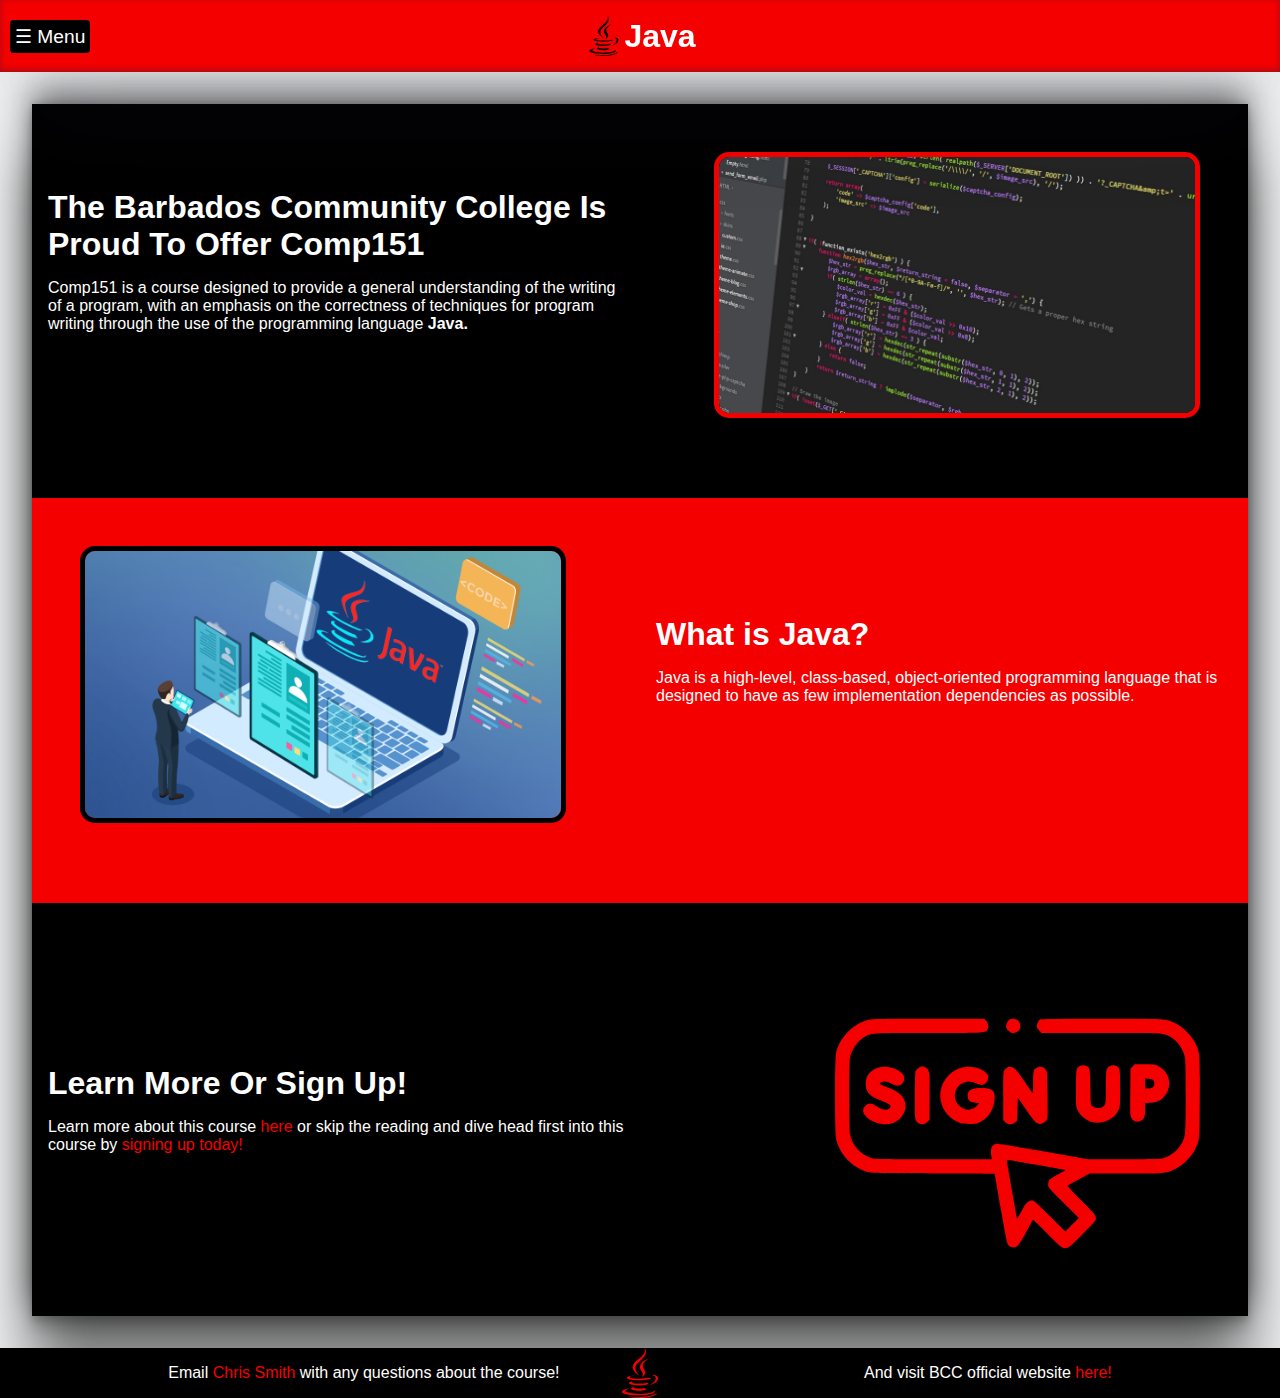
<file: index.html>
<!DOCTYPE html>
<html lang="en">

<head>
    <meta charset="UTF-8">
    <meta http-equiv="X-UA-Compatible" content="IE=edge">
    <meta name="viewport" content="width=device-width, initial-scale=1.0">
    <link rel="stylesheet" href="styles.css">
    <link rel="icon" type="image/x-icon" href="Images/javaOriginal.svg">
    <title>Home</title>
    <style>
        #sectionOne {
            width: 100%;
            display: flex;
            flex-direction: row;
            justify-content: space-between;
            align-items: center;
            padding-bottom: 5em;
            background-color: black;
            color: white;

        }

        #sectionTwo {
            width: 100%;
            display: flex;
            flex-direction: row-reverse;
            justify-content: space-between;
            align-items: center;
            padding-bottom: 5em;
            background-color: #f40000;
            color: white;
        }

        #sectionThree {
            width: 100%;
            display: flex;
            flex-direction: row;
            justify-content: space-between;
            align-items: center;
            background-color: black;
            color: white;
        }

        .titleAndText {
            display: flex;
            flex-direction: column;
            width: 50%;
            padding: 1em;
            gap: 1em;
        }

        .titleAndText a,
        .titleAndText a:visited {
            text-decoration: none;
            color: #f40000;
        }

        .titleAndText a:hover {
            color: white;
        }

        .titleAndText a:active {
            color: #f40000
        }
    </style>
</head>

<body>
    <div id="Crt">
        <!--MENU & HEADER-->
        <div id="header">
            <button id="menu-toggle">☰ Menu</button>
            <div id="menu">
                <button id="menu-close">✕</button>
                <div id="menuLinks">
                    <a class="menuLink" href="index.html">Home</a>
                    <a class="menuLink" href="pages/syllabus.html">Syllabus</a>
                    <a class="menuLink" href="pages/form.html">Registration Form</a>
                    <a class="menuLink" href="pages/class.html">Class Materials & Quizzes</a>
                    <a class="menuLink" href="pages/about.html">About Us</a>
                    <a class="menuLink" href="pages/faq.html">FAQs</a>
                </div>

            </div>

            <a href="index.html" id="headerLink"><img src="Images/javaIcon.svg" alt="Java Icon" style="width: 2.5em;">
                <h1>Java</h1>
            </a>
        </div>

        <!--CONTENT-->

        <div id="content">
            <div id="sectionOne">
                <div class="titleAndText">
                    <h1>The Barbados Community College Is Proud To Offer Comp151</h1>
                    <p>Comp151 is a course designed to provide a general understanding of the writing of a program, with
                        an
                        emphasis on the correctness of techniques for program writing through the use of the programming
                        language <span style="font-weight: bolder;">Java.</span></p>
                </div>
                <img src="Images/stockJavaImg.jpg" alt="Java Stock Photo" width="40%" style="margin: 3em 3em 0 0; border: 5px solid #f40000; border-radius: 15px;">
            </div>

            <div id="sectionTwo">
                <div class="titleAndText">
                    <h1>What is Java?</h1>
                    <p>Java is a high-level, class-based, object-oriented programming language that is designed to have
                        as
                        few implementation dependencies as possible.</p>
                </div>
                <img src="Images/blogheaderjava.png" alt="Java graphic" width="40%" style="margin: 3em 0 0 3em; border: 5px solid black; border-radius: 15px;">
            </div>

            <div id="sectionThree">
                <div class="titleAndText">
                    <h1>Learn More Or Sign Up!</h1>
                    <p>Learn more about this course <a href="syllabus.html">here</a> or skip the reading and dive head
                        first
                        into this course by <a href="form.html">signing up today!</a></p>
                </div>
                <a href="pages/form.html" style="display: contents;"><img src="Images/signup.svg" alt="Java graphic" width="30%" style="margin: 3em 3em 0 0;"></a>
            </div>
        </div>

        <!--FOOTER-->

        <div id="footer">
            <p>Email <a href="mailto:chris.smith@bcc.edu.bb">Chris Smith</a> with any questions about the course!</p>
            <p>And visit BCC official website <a href="https://bcc.edu.bb/" target="_blank">here!</a></p>
        </div>
    </div>
    <script src="script.js"></script>
</body>

</html>
</file>
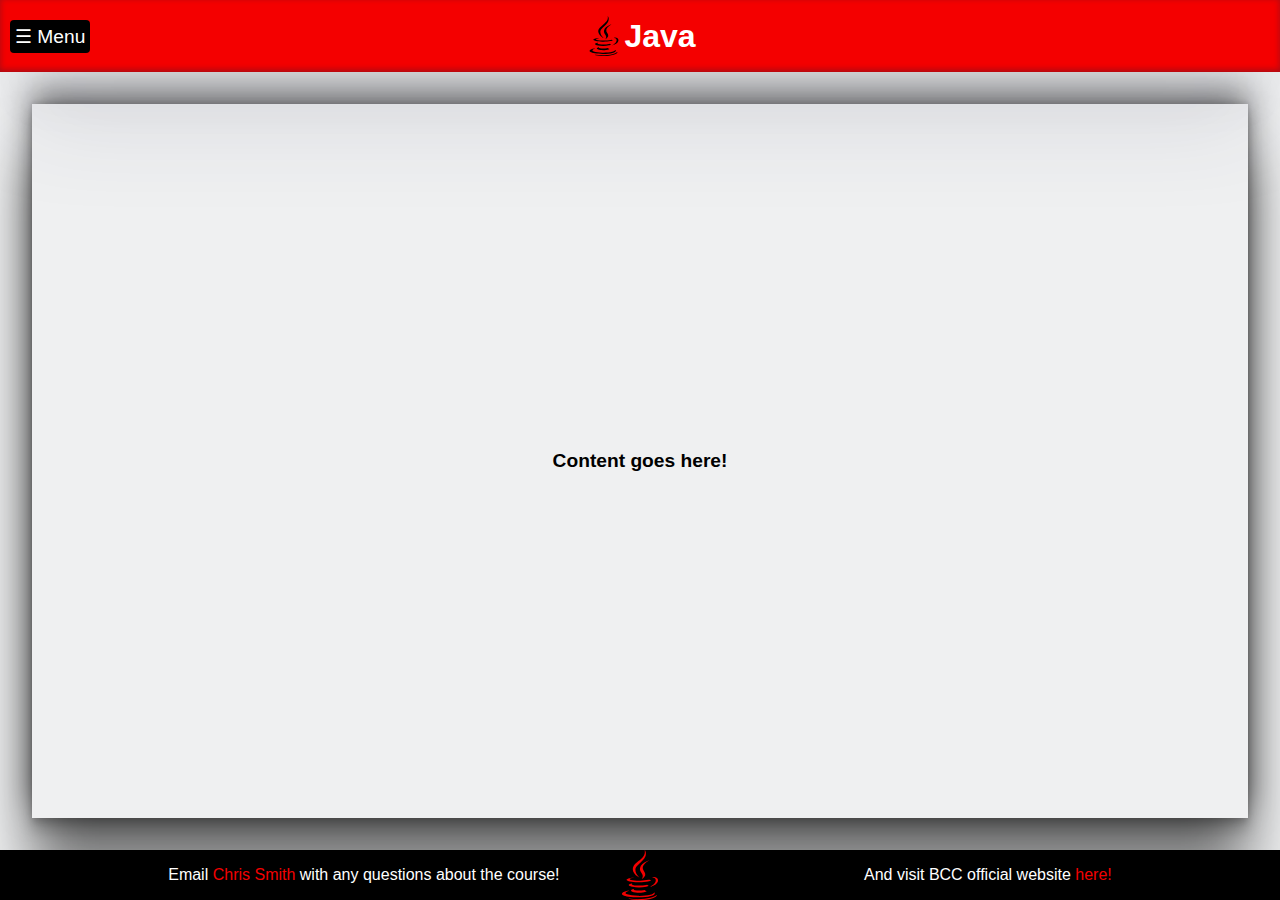
<file: template.html>
<!DOCTYPE html>
<html lang="en">

<head>
    <meta charset="UTF-8">
    <meta http-equiv="X-UA-Compatible" content="IE=edge">
    <meta name="viewport" content="width=device-width, initial-scale=1.0">
    <link rel="stylesheet" href="styles.css">
    <link rel="icon" type="image/x-icon" href="Images/javaOriginal.svg">
    <title>Template</title>
</head>

<body>
    <div id="Crt">
        <!--MENU & HEADER-->
        <div id="header">
            <button id="menu-toggle">☰ Menu</button>
            <div id="menu">
                <button id="menu-close">✕</button>
                <div id="menuLinks">
                    <a class="menuLink" href="#">Home</a>
                    <a class="menuLink" href="#">Syllabus</a>
                    <a class="menuLink" href="#">Registration Form</a>
                    <a class="menuLink" href="#">Class Materials & Quizzes</a>
                    <a class="menuLink" href="#">About Us</a>
                    <a class="menuLink" href="#">About Java</a>
                    <a class="menuLink" href="#">FAQs</a>
                </div>

            </div>

            <a href="index.html" id="headerLink"><img src="Images/javaIcon.svg" alt="Java Icon" style="width: 2.5em;"/>
                <h1>Java</h1>
            </a>
        </div>

        <!--CONTENT-->

        <div id="content">
            <h1 style="font-size: larger;">Content goes here!</h1>
        </div>

        <!--FOOTER-->

        <div id="footer">
            <p>Email <a href="mailto:chris.smith@bcc.edu.bb">Chris Smith</a> with any questions about the course!</p>
            <p>And visit BCC official website <a href="https://bcc.edu.bb/" target="_blank">here!</a></p>
        </div>
    </div>
    <script src="script.js"></script>
</body>

</html>
</file>
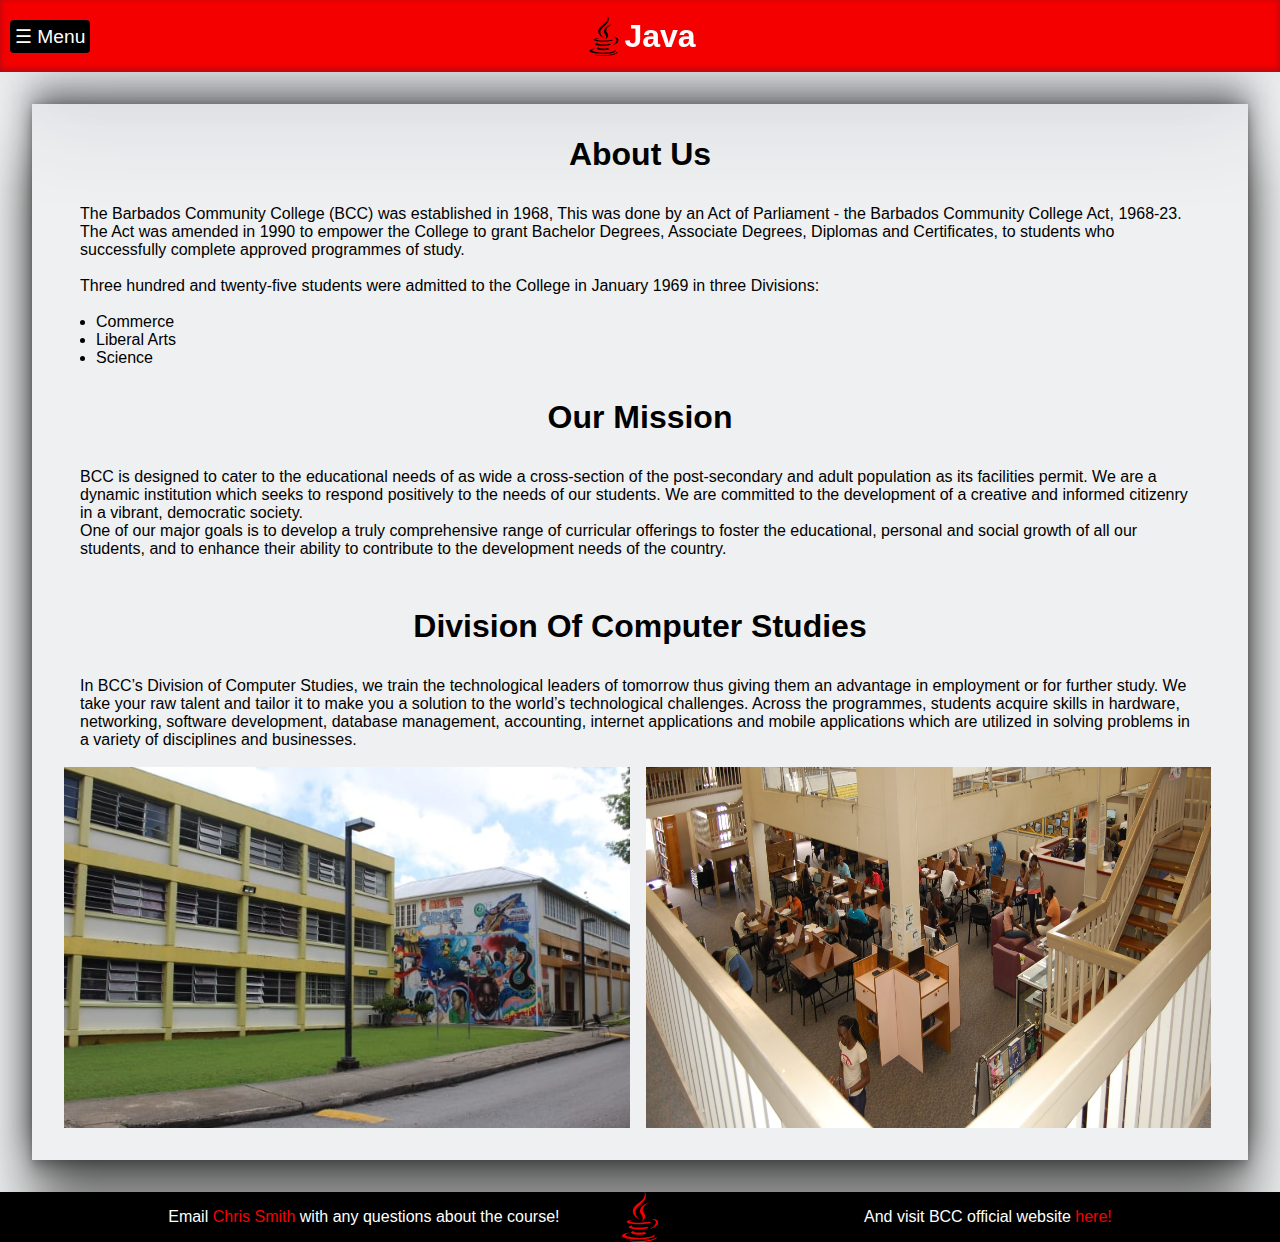
<file: pages/about.html>
<!DOCTYPE html>
<html lang="en">

<head>
    <meta charset="UTF-8">
    <meta http-equiv="X-UA-Compatible" content="IE=edge">
    <meta name="viewport" content="width=device-width, initial-scale=1.0">
    <link rel="stylesheet" href="../styles.css">
    <link rel="icon" type="image/x-icon" href="../Images/javaOriginal.svg">
    <title>About Us</title>
    <style>
        #about {
            width: 100%;
            padding: 0 2em 2em 2em;
        }

        #textbox {
            margin: auto;
        }

        .headers {
            padding: 1em 0 1em 0;
            text-align: center;
        }

        p {
            padding: 0 1em 0 1em;
        }

        ul {
            padding: 0 0 0 2em;
        }


        #images {
            width: 100%;
            display: flex;
            flex-direction: row;
            gap: 1em;
        }

        /* To give a slightly cleaner look on devices with screen width of less than 990px */

        @media screen and (max-width:990px) {
            #images {
                flex-wrap: wrap;
            }

            #images img {
                width: 100%;
            }
        }
    </style>
</head>

<body>
    <div id="Crt">
        <!--MENU & HEADER-->
        <div id="header">
            <button id="menu-toggle">☰ Menu</button>
            <div id="menu">
                <button id="menu-close">✕</button>
                <div id="menuLinks">
                    <a class="menuLink" href="../index.html">Home</a>
                    <a class="menuLink" href="syllabus.html">Syllabus</a>
                    <a class="menuLink" href="form.html">Registration Form</a>
                    <a class="menuLink" href="class.html">Class Materials & Quizzes</a>
                    <a class="menuLink" href="about.html">About Us</a>
                    <a class="menuLink" href="aboutJava.html">About Java</a>
                    <a class="menuLink" href="faq.html">FAQs</a>
                </div>

            </div>

            <a href="../index.html" id="headerLink"><img src="../Images/javaIcon.svg" alt="Java Icon"
                    style="width: 2.5em;">
                <h1>Java</h1>
            </a>
        </div>

        <!--CONTENT-->

        <div id="content">
            <div id="about">
                <div id="textbox">

                    <h1 class="headers">
                        About Us
                    </h1>
                    <p>
                        The Barbados Community College (BCC) was established in 1968, This was done by an Act of
                        Parliament - the Barbados Community College Act, 1968-23. The Act was amended in 1990 to empower
                        the College to grant Bachelor Degrees, Associate Degrees, Diplomas and Certificates, to students
                        who successfully complete approved programmes of study.
                        <br>
                        <br>
                        Three hundred and twenty-five students were admitted to the College in January 1969 in three
                        Divisions:
                    </p>

                    <br />

                    <ul>
                        <li>Commerce</li>
                        <li>Liberal Arts</li>
                        <li>Science</li>
                    </ul>

                    <h1 class="headers">
                        Our Mission
                    </h1>

                    <p>
                        BCC is designed to cater to the educational needs of as wide a cross-section of the
                        post-secondary and adult population as its facilities permit. We are a dynamic institution which
                        seeks to respond positively to the needs of our students. We are committed to the development of
                        a creative and informed citizenry in a vibrant, democratic society.
                    </p>

                    <p>
                        One of our major goals is to develop a truly comprehensive range of curricular offerings to
                        foster the educational, personal and social growth of all our students, and to enhance their
                        ability to contribute to the development needs of the country.
                    </p>

                    <br>

                    <h1 class="headers">Division Of Computer Studies</h1>
                    <p>
                        In BCC’s Division of Computer Studies, we train the technological leaders of tomorrow thus
                        giving them an advantage in employment or for further study. We take your raw talent and tailor
                        it to make you a solution to the world’s technological challenges. Across the programmes,
                        students acquire skills in hardware, networking, software development, database management,
                        accounting, internet applications and mobile applications which are utilized in solving problems
                        in a variety of disciplines and businesses.
                    </p>


                </div>

                <br>

                <div id="images">
                    <img src="../Images/BCC1.jpg" alt="BCC1" class="BCC" width="49.1%" />
                    <img src="../Images/BCC2.jpg" alt="BCC1" class="BCC" width="49.1%" />
                </div>

            </div>
        </div>


        <!--FOOTER-->

        <div id="footer">
            <p>Email <a href="mailto:chris.smith@bcc.edu.bb">Chris Smith</a> with any questions about the course!</p>
            <p>And visit BCC official website <a href="https://bcc.edu.bb/" target="_blank">here!</a></p>
        </div>
    </div>
    <script src="../script.js"></script>
</body>

</html>
</file>
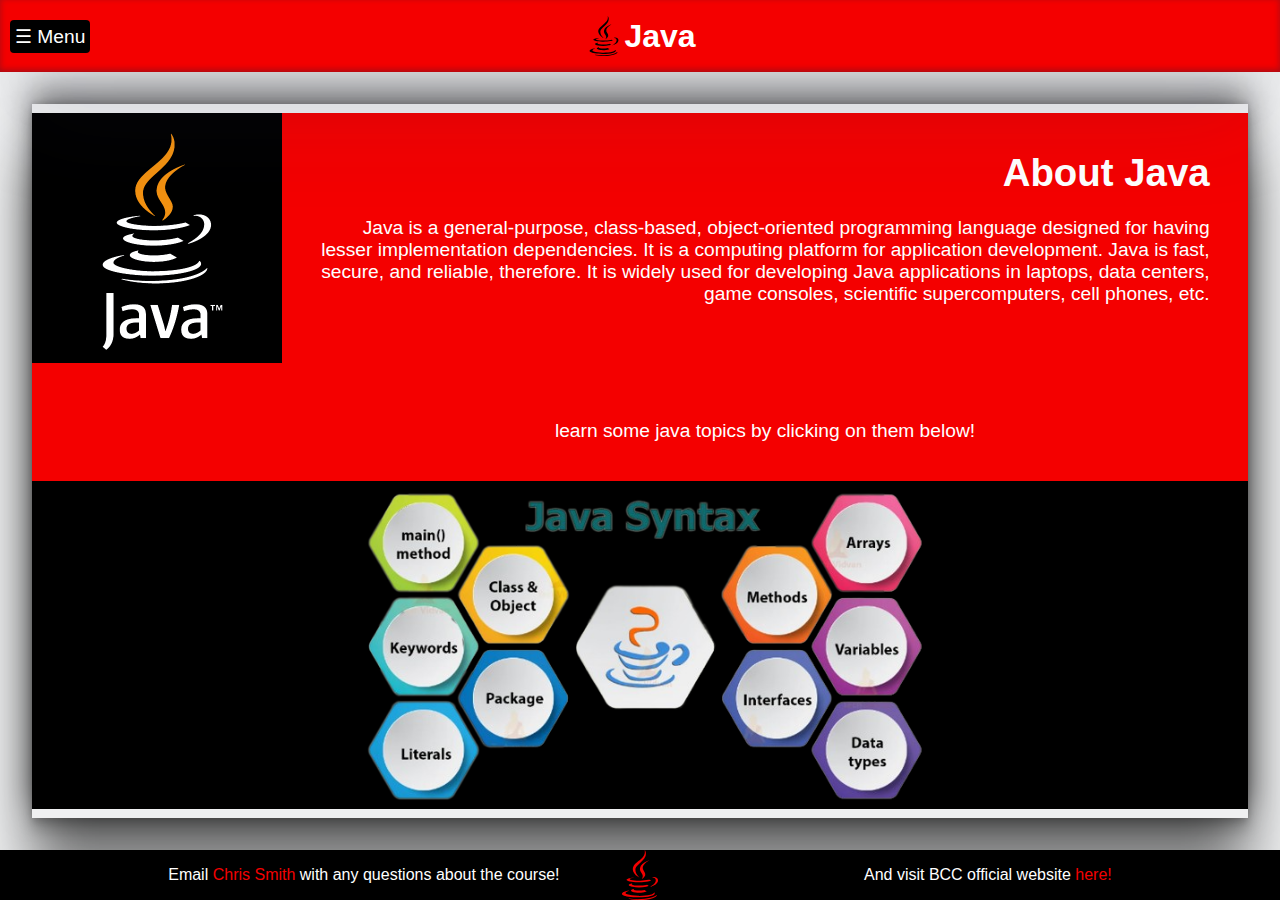
<file: pages/aboutJava.html>
<!DOCTYPE html>
<html lang="en">

<head>
    <meta charset="UTF-8">
    <meta http-equiv="X-UA-Compatible" content="IE=edge">
    <meta name="viewport" content="width=device-width, initial-scale=1.0">
    <meta name="description" content="Website to inform persons that the Barbados Community College is offering a course in Java program">
    <meta name="keywords" content="Java, BCC, Barbados Community College, COMP151">
    <meta name="author" content="Matthew Ward | Romario Bishop | Garth Fredriksen | Ode Millington">
    <link rel="stylesheet" href="../styles.css">
    <link rel="icon" type="image/x-icon" href="../Images/javaOriginal.svg">
    <title>About Java</title>
    <style>
        /* center element */
        .center {
            display: block;
            margin-left: auto;
            margin-right: auto;
            width: 50%;
        }


        #javainfo {
            display: inline;
            width:100%;
            text-align: right;
        }

        #javaroadmap {
            width: 100%;
            background-color: black;
        }

        #aboutjava {
            width: 100%;
            background-color: #f40000;
            display: flex;
        }

        #abouttext {
            text-align: right;
            width: 100%;
            padding: 2em;
            color: white;
            font-size: larger;
        }


        img.abtimage {
            height: 250px;
        }

        @media  screen and (max-width: 990px) {
            #aboutjava {
                display: flex;
                flex-direction: column;
            }

            #abouttext h1 {
                text-align: center;
            }

            #abouttext p {
                text-align: left;
            }

            .center {
                width: 100%;
            }
        }
    </style>
</head>

<body>
    <div id="Crt">
        <!--MENU & HEADER-->
        <div id="header">
            <button id="menu-toggle">☰ Menu</button>
            <div id="menu">
                <button id="menu-close">✕</button>
                <div id="menuLinks">
                    <a class="menuLink" href="../index.html">Home</a>
                    <a class="menuLink" href="syllabus.html">Syllabus</a>
                    <a class="menuLink" href="form.html">Registration Form</a>
                    <a class="menuLink" href="class.html">Class Materials & Quizzes</a>
                    <a class="menuLink" href="events.html">Events</a>
                    <a class="menuLink" href="about.html">About Us</a>
                    <a class="menuLink" href="aboutJava.html">About Java</a>
                    <a class="menuLink" href="faq.html">FAQs</a>
                </div>

            </div>

            <a href="../index.html" id="headerLink"><img src="../Images/javaIcon.svg" alt="Java Icon"
                    style="width: 2.5em;">
                <h1>Java</h1>
            </a>
        </div>

        <!--CONTENT-->

        <div id="content">
            <div id="javainfo">

                <div id="aboutjava">

                    <img src="../Images/javalogo.png" alt="java logo" class="abtimage">

                    <div id="abouttext">
                        <h1>
                            About Java
                        </h1>
                        <br>
                        <p>
                            Java is a general-purpose, class-based, object-oriented programming language designed for
                            having lesser implementation dependencies. It is a computing platform for application
                            development. Java is fast, secure, and reliable, therefore. It is widely used for developing
                            Java applications in laptops, data centers, game consoles, scientific supercomputers, cell
                            phones, etc.
                        </p>

                        <p style="text-align: center; margin-top: 6em;">
                            learn some java topics by clicking on them below!
                        </p>
                    </div>
                </div>

                <div id="javaroadmap">
                    <img src="../Images/javasyntax.png" alt="java roadmap" usemap="#javainfo" class="center"/>

                    <map name="javainfo">
                        <area shape="circle" coords="93,70,51" href="https://www.w3schools.com/java/java_syntax.asp" target="_blank" />
                        <area shape="circle" coords="198,128,51" href="https://www.w3schools.com/java/java_oop.asp" target="_blank" />
                        <area shape="circle" coords="94,188,51" href="https://www.w3schools.com/java/java_ref_keywords.asp" target="_blank" />
                        <area shape="circle" coords="197,244,51" href="https://www.w3schools.com/java/java_packages.asp" target="_blank" />
                        <area shape="circle" coords="99,300,51" href="https://www.javatpoint.com/literals-in-java" target="_blank" />
                        <area shape="circle" coords="491,127,51" href="https://www.w3schools.com/java/java_methods.asp" target="_blank" />
                        <area shape="circle" coords="592,67,51" href="https://www.w3schools.com/java/java_arrays.asp" target="_blank" />
                        <area shape="circle" coords="490,253,51" href="https://www.w3schools.com/java/java_interface.asp" target="_blank" />
                        <area shape="circle" coords="590,184,51" href="https://www.w3schools.com/java/java_variables.asp" target="_blank" />
                        <area shape="circle" coords="593,305,51" href="https://www.w3schools.com/java/java_data_types.asp" target="_blank" />
                    </map>
                </div>


            </div>
        </div>

        <!--FOOTER-->

        <div id="footer">
            <p>Email <a href="mailto:chris.smith@bcc.edu.bb">Chris Smith</a> with any questions about the course!</p>
            <p>And visit BCC official website <a href="https://bcc.edu.bb/" target="_blank">here!</a></p>
        </div>
    </div>
    <script src="../script.js"></script>

</body>

</html>
</file>
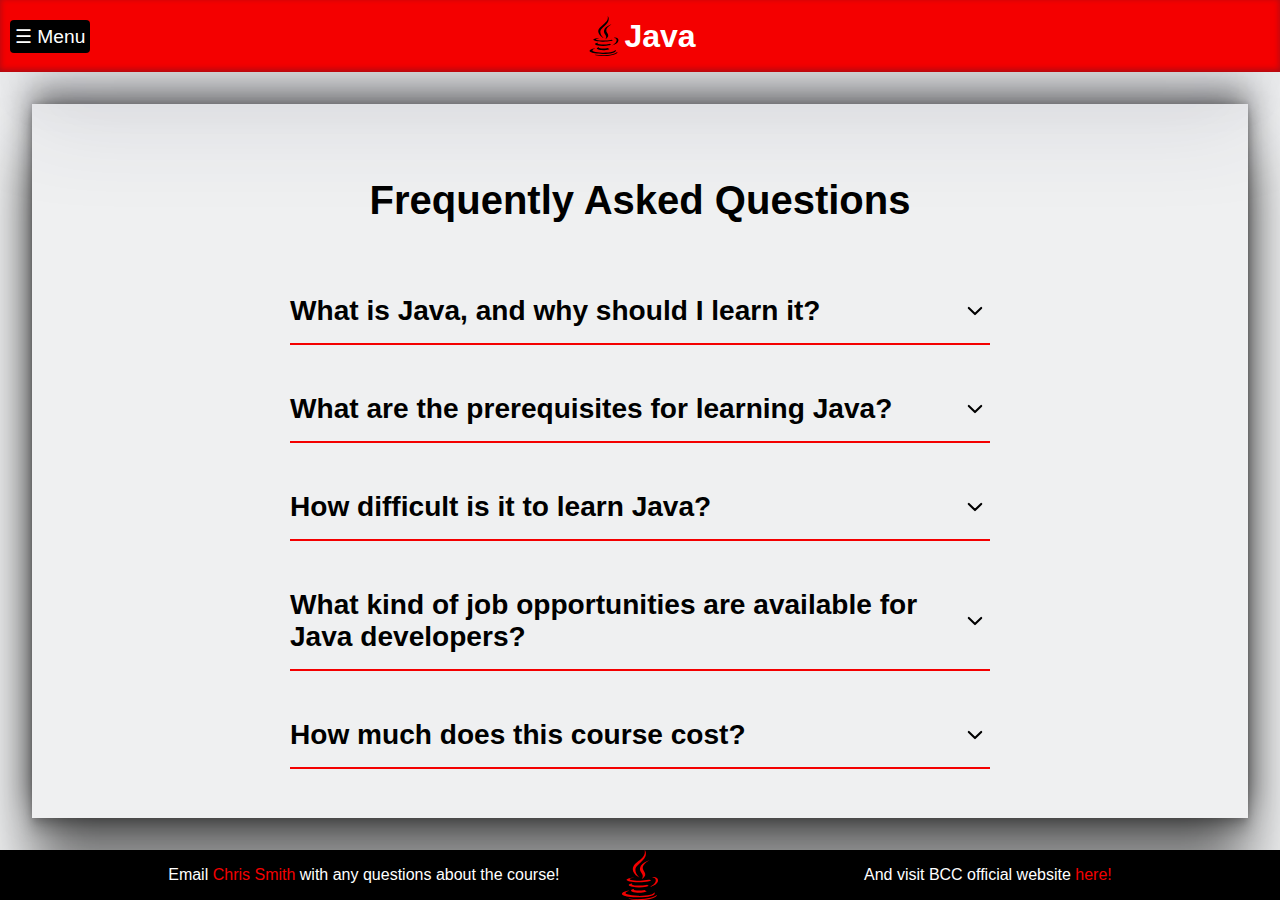
<file: pages/faq.html>
<!DOCTYPE html>
<html lang="en">

<head>
    <meta charset="UTF-8">
    <meta http-equiv="X-UA-Compatible" content="IE=edge">
    <meta name="viewport" content="width=device-width, initial-scale=1.0">
    <link rel="stylesheet" href="../styles.css">
    <link rel="icon" type="image/x-icon" href="../Images/javaOriginal.svg">
    <title>FAQs</title>
    <style>
        #title {
            margin-top: 1em;
            margin-bottom: 1em;
            font-size: 2.5em;
        }

        .faq {
            max-width: 700px;
            display: flex;
            justify-content: center;
            align-items: center;
            flex-direction: column;
            padding-top: 2em;
            padding-bottom: 1em;
            margin-bottom: 1em;
            border-bottom: 2px solid #f40000;
            /* cursor: pointer; changes the cursor to pointer when hovered over element */
            cursor: pointer;
        }

        /* To give a slightly cleaner look on devices with screen width of less than 990px */

        @media screen and (max-width:990px) {
            .faq {
                margin-left: 1em;
                margin-right: 1em;
            }
        }

        .faq.active .answer {
            max-height: 800px;
        }

        .faq.active img {
            transform: rotate(180deg);
        }

        img {
            transition: 0.4s ease-in;
        }

        .question {
            width: 100%;
            display: flex;
            justify-content: space-between;
            font-size: 1.5em;

        }

        .answer {
            max-height: 0;
            overflow: hidden;
            transition: max-height 1.4s ease;
        }

        .answer p {
            padding-top: 1em;
            /* line-height sets the space between lines of text */
            line-height: 1.6;
            font-size: 1.3em;
        }
    </style>
</head>

<body>
    <div id="Crt">
        <!--MENU & HEADER-->
        <div id="header">
            <button id="menu-toggle">☰ Menu</button>
            <div id="menu">
                <button id="menu-close">✕</button>
                <div id="menuLinks">
                    <a class="menuLink" href="../index.html">Home</a>
                    <a class="menuLink" href="syllabus.html">Syllabus</a>
                    <a class="menuLink" href="form.html">Registration Form</a>
                    <a class="menuLink" href="class.html">Class Materials & Quizzes</a>
                    <a class="menuLink" href="about.html">About Us</a>
                    <a class="menuLink" href="faq.html">FAQs</a>
                </div>

            </div>

            <a href="../index.html" id="headerLink"><img src="../Images/javaIcon.svg" alt="Java Icon"
                    style="width: 2.5em;" />
                <h1>Java</h1>
            </a>
        </div>

        <!--CONTENT-->

        <div id="content">
            <h2 id="title">Frequently Asked Questions</h2>

            <div class="faq">
                <div class="question">
                    <h3>What is Java, and why should I learn it?</h3>

                    <img src="../Images/arrow.svg" alt="drop" width="30em" />
                </div>

                <div class="answer">
                    <p>Java is a general-purpose, object-oriented programming language that is used to develop a wide
                        range of applications. It is designed to be platform-independent, which means that Java code can
                        be run on any computer or mobile device without the need for specific hardware or software. Java
                        is widely used in industry, particularly in enterprise software development, mobile app
                        development, and web development. Learning Java can provide you with a solid foundation in
                        programming, which can help you build a career in the tech industry.</p>
                </div>
            </div>

            <div class="faq">
                <div class="question">
                    <h3>What are the prerequisites for learning Java?</h3>

                    <img src="../Images/arrow.svg" alt="drop" width="30em" />
                </div>

                <div class="answer">
                    <p>To learn Java, you should have a basic understanding of programming concepts such as variables,
                        data types, control structures, and functions. Familiarity with another programming language can
                        also be helpful, but it is not essential. Additionally, you will need a computer with a Java
                        Development Kit (JDK) installed, a code editor, and access to online resources and tutorials.
                    </p>
                </div>
            </div>

            <div class="faq">
                <div class="question">
                    <h3>How difficult is it to learn Java?</h3>

                    <img src="../Images/arrow.svg" alt="drop" width="30em" />
                </div>

                <div class="answer">
                    <p>Learning Java can be challenging, especially if you are new to programming. However, with
                        dedication and consistent practice, anyone can learn Java. Java has a large community of
                        developers, which means that there are many resources available to help you learn. To make
                        learning Java easier, it's recommended to start with the basics and gradually work your way up
                        to more advanced topics.
                    </p>
                </div>
            </div>

            <div class="faq">
                <div class="question">
                    <h3>What kind of job opportunities are available for Java developers?</h3>

                    <img src="../Images/arrow.svg" alt="drop" width="30em" />
                </div>

                <div class="answer">
                    <p>There are a variety of job opportunities available for Java developers. Java is widely used in
                        enterprise software development, which means that there is a high demand for Java developers in
                        industries such as finance, healthcare, and telecommunications. Java is also used in mobile app
                        development and web development. Some common job titles for Java developers include Java
                        Developer, Software Engineer, Application Developer, and Web Developer. The job market for Java
                        developers is generally strong, with competitive salaries and opportunities for career
                        advancement.
                    </p>
                </div>
            </div>

            <div class="faq">
                <div class="question">
                    <h3>How much does this course cost?</h3>

                    <img src="../Images/arrow.svg" alt="drop" width="30em" />
                </div>

                <div class="answer">
                    <p>This particular course is being offered at a cost of $365.00 Barbados dollars, which includes all
                        necessary materials and resources required for the course. Attending this course provides an
                        opportunity to learn and develop valuable skills in Java programming that can open doors to
                        various career paths in the tech industry. The cost of the course is an investment in your
                        future, as it can lead to better job prospects and higher earning potential. Additionally, the
                        knowledge gained from this course can be applied to various real-world scenarios and can help
                        you develop solutions to complex problems. With a small fee of $365.00 Barbados dollars, you can
                        gain valuable skills and knowledge that can help you succeed in your career.
                    </p>
                </div>
            </div>
        </div>

        <!--FOOTER-->

        <div id="footer">
            <p>Email <a href="mailto:chris.smith@bcc.edu.bb">Chris Smith</a> with any questions about the course!</p>
            <p>And visit BCC official website <a href="https://bcc.edu.bb/" target="_blank">here!</a></p>
        </div>
    </div>
    <script src="../script.js"></script>
    <script>
        const faq = document.querySelectorAll(".faq");

        faq.forEach(faq => {
            faq.addEventListener("click", () => {
                faq.classList.toggle("active");
            })
        });
    </script>
</body>

</html>
</file>
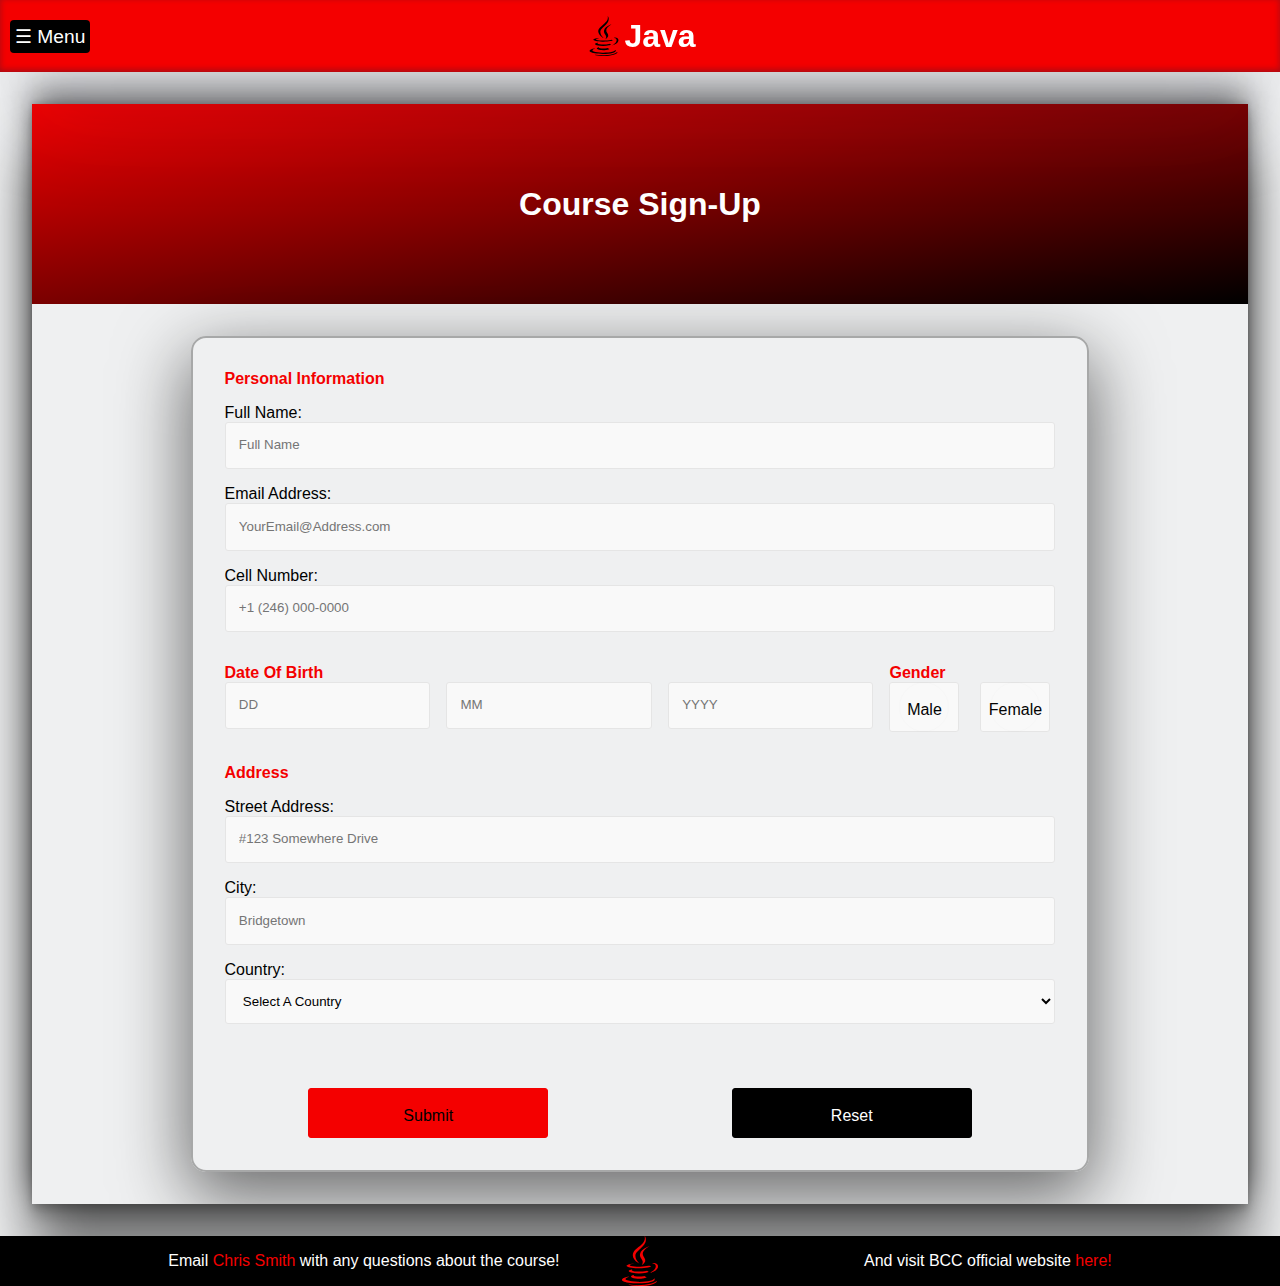
<file: pages/form.html>
<!DOCTYPE html>
<html lang="en">

<head>
    <meta charset="UTF-8">
    <meta http-equiv="X-UA-Compatible" content="IE=edge">
    <meta name="viewport" content="width=device-width, initial-scale=1.0">
    <link rel="stylesheet" href="../styles.css">
    <link rel="icon" type="image/x-icon" href="../Images/javaOriginal.svg">
    <title>Sign Up</title>
    <style>
        #signUpHead {
            display: flex;
            justify-content: center;
            align-items: center;
            width: 100%;
            height: 200px;
            background-image: linear-gradient(to bottom right, #f40000, black);
            color: white;
        }

        #formCrt {
            width: 100%;
            display: flex;
            justify-content: center;
            align-items: center;
            padding: 2em;
        }

        #formCrt form {
            width: fit-content;
            display: flex;
            flex-direction: column;
            flex-wrap: wrap;
            padding: 2em;
            border: 2px solid #a7a8a8;
            border-radius: 15px;
            box-shadow: rgba(0, 0, 0, 0.56) 0px 22px 70px 4px;
        }

        /* This will allow the form to be viewed differently on a screen smaller than 990px */

        @media screen and (max-width:990px) {
            #formCrt form {
                width: 100%;
            }
        }

        #formCrt h4 {
            color: #f40000;
        }

        #personalInfo {
            display: flex;
            flex-direction: column;
            padding-bottom: 2em;
            gap: 1em;
        }

        #birthAndGender {
            display: flex;
            flex-direction: row;
            justify-content: space-between;
            flex-wrap: wrap;
            gap: 1em;
            padding-bottom: 2em;
        }

        #genderInput {
            display: flex;
            gap: 1em;
        }

        #birthInput {
            display: flex;
            gap: 1em;
        }

        #address {
            display: flex;
            flex-direction: column;
            width: 100%;
            padding-bottom: 2em;
            gap: 1em;
        }

        /* This will allow the birth Inputs to wrap only when viewed on a screen smaller than 990px */

        @media screen and (max-width:990px) {
            #birthInput {
                flex-wrap: wrap;
            }
        }

        .btn {
            float: left;
            margin: 0 5px 0 0;
            width: 70px;
            height: 50px;
            position: relative;
        }

        .btn label,
        .btn input {
            display: block;
            position: absolute;
            top: 0;
            left: 0;
            right: 0;
            bottom: 0;
        }

        .btn input[type="radio"] {
            opacity: 0.011;
            z-index: 100;
        }

        .btn label {
            display: flex;
            justify-content: center;
            cursor: pointer;
            z-index: 90;
            line-height: 1.8em;
        }

        input[type="radio"]+label {
            color: black;
        }

        input[type="radio"]:checked+label,
        input:checked+label::before {
            background-color: #f40000;
            color: white;
            border-color: #f40000;
        }

        input,
        input[type="radio"]+label,
        input[type="checkbox"]+label:before,
        select option,
        select {
            width: 100%;
            padding: 1em;
            line-height: 1.4;
            background-color: #f9f9f9;
            border: 1px solid #e5e5e5;
            border-radius: 3px;
        }

        #formBtns {
            width: 100%;
            display: flex;
            flex-direction: row;
            flex-wrap: wrap;
            justify-content: space-around;
            padding-top: 2em;
            gap: 1em;
        }

        #submit {
            width: 15em;
            height: 50px;
            background-color: #f40000;
            border-color: #f40000;
            font-size: medium;
        }

        #submit:hover {
            background-color: white;
            border-color: white;
        }

        #submit:active {
            background-color: black;
            border-color: black;
            color: white;
        }

        #reset {
            width: 15em;
            height: 50px;
            background-color: black;
            border-color: black;
            color: white;
            font-size: medium;
        }

        #reset:hover {
            background-color: white;
            border-color: white;
            color: black;
        }

        #reset:active {
            background-color: #f40000;
            border-color: #f40000;
            color: black;
        }
    </style>
</head>

<body>
    <div id="Crt">
        <!--MENU & HEADER-->
        <div id="header">
            <button id="menu-toggle">☰ Menu</button>
            <div id="menu">
                <button id="menu-close">✕</button>
                <div id="menuLinks">
                    <a class="menuLink" href="../index.html">Home</a>
                    <a class="menuLink" href="syllabus.html">Syllabus</a>
                    <a class="menuLink" href="form.html">Registration Form</a>
                    <a class="menuLink" href="class.html">Class Materials & Quizzes</a>
                    <a class="menuLink" href="about.html">About Us</a>
                    <a class="menuLink" href="faq.html">FAQs</a>
                </div>

            </div>

            <a href="../index.html" id="headerLink"><img src="../Images/javaIcon.svg" alt="Java Icon"
                    style="width: 2.5em;"/>
                <h1>Java</h1>
            </a>
        </div>

        <!--CONTENT-->

        <div id="content">
            <div id="signUpHead">
                <h1 style="text-align:center; padding: .5em;">Course Sign-Up</h1>
            </div>

            <div id="formCrt">
                <form action="" method="post">

                    <div id="personalInfo">
                        <h4>Personal Information</h4>
                        <div>
                            <label for="name">Full Name:</label>
                            <input type="text" name="name" id="name" placeholder="Full Name" required/>
                        </div>

                        <div>
                            <label for="email">Email Address:</label>
                            <input type="email" name="email" id="email" placeholder="YourEmail@Address.com" required/>
                        </div>

                        <div>
                            <label for="cphone">Cell Number:</label>
                            <input type="tel" name="cphone" id="phone" placeholder="+1 (246) 000-0000" required/>
                        </div>
                    </div>

                    <div id="birthAndGender">
                        <div id="birth">
                            <h4>Date Of Birth</h4>
                            <div id="birthInput">
                                <input type="text" id="birthDay" placeholder="DD" maxlength="2" minlength="2" required/>
                                <input type="text" id="birthMonth" placeholder="MM" maxlength="2" minlength="2"
                                    required/>
                                <input type="text" id="birthYear" placeholder="YYYY" maxlength="4" minlength="4"
                                    required/>
                            </div>
                        </div>

                        <div id="gender">
                            <h4>Gender</h4>
                            <div id="genderInput">
                                <div class="btn">
                                    <input type="radio" name="gender" id="gender" value="male" required/>
                                    <label for="gender">Male</label>
                                </div>
                                <div class="btn">
                                    <input type="radio" name="gender" id="gender" value="Female" required/>
                                    <label for="gender">Female</label>
                                </div>
                            </div>
                        </div>
                    </div>

                    <div id="address">
                        <h4>Address</h4>

                        <div>
                            <label for="streetAd">Street Address:</label>
                            <input type="text" name="streetAd" id="StreetAd" placeholder="#123 Somewhere Drive"
                                required/>
                        </div>

                        <div>
                            <label for="city">City:</label>
                            <input type="text" name="city" id="city" placeholder="Bridgetown" required/>
                        </div>

                        <div>
                            <label for="country">Country:</label>
                            <select id="country" name="country" required/>
                                <option>Select A Country</option>
                                <option value="AF">Afghanistan</option>
                                <option value="AX">Åland Islands</option>
                                <option value="AL">Albania</option>
                                <option value="DZ">Algeria</option>
                                <option value="AS">American Samoa</option>
                                <option value="AD">Andorra</option>
                                <option value="AO">Angola</option>
                                <option value="AI">Anguilla</option>
                                <option value="AQ">Antarctica</option>
                                <option value="AG">Antigua &amp; Barbuda</option>
                                <option value="AR">Argentina</option>
                                <option value="AM">Armenia</option>
                                <option value="AW">Aruba</option>
                                <option value="AC">Ascension Island</option>
                                <option value="AU">Australia</option>
                                <option value="AT">Austria</option>
                                <option value="AZ">Azerbaijan</option>
                                <option value="BS">Bahamas</option>
                                <option value="BH">Bahrain</option>
                                <option value="BD">Bangladesh</option>
                                <option value="BB">Barbados</option>
                                <option value="BY">Belarus</option>
                                <option value="BE">Belgium</option>
                                <option value="BZ">Belize</option>
                                <option value="BJ">Benin</option>
                                <option value="BM">Bermuda</option>
                                <option value="BT">Bhutan</option>
                                <option value="BO">Bolivia</option>
                                <option value="BA">Bosnia &amp; Herzegovina</option>
                                <option value="BW">Botswana</option>
                                <option value="BV">Bouvet Island</option>
                                <option value="BR">Brazil</option>
                                <option value="IO">British Indian Ocean Territory</option>
                                <option value="VG">British Virgin Islands</option>
                                <option value="BN">Brunei</option>
                                <option value="BG">Bulgaria</option>
                                <option value="BF">Burkina Faso</option>
                                <option value="BI">Burundi</option>
                                <option value="KH">Cambodia</option>
                                <option value="CM">Cameroon</option>
                                <option value="CA">Canada</option>
                                <option value="CV">Cape Verde</option>
                                <option value="BQ">Caribbean Netherlands</option>
                                <option value="KY">Cayman Islands</option>
                                <option value="CF">Central African Republic</option>
                                <option value="TD">Chad</option>
                                <option value="CL">Chile</option>
                                <option value="CN">China</option>
                                <option value="CX">Christmas Island</option>
                                <option value="CC">Cocos (Keeling) Islands</option>
                                <option value="CO">Colombia</option>
                                <option value="KM">Comoros</option>
                                <option value="CG">Congo - Brazzaville</option>
                                <option value="CD">Congo - Kinshasa</option>
                                <option value="CK">Cook Islands</option>
                                <option value="CR">Costa Rica</option>
                                <option value="CI">Côte d’Ivoire</option>
                                <option value="HR">Croatia</option>
                                <option value="CW">Curaçao</option>
                                <option value="CY">Cyprus</option>
                                <option value="CZ">Czechia</option>
                                <option value="DK">Denmark</option>
                                <option value="DJ">Djibouti</option>
                                <option value="DM">Dominica</option>
                                <option value="DO">Dominican Republic</option>
                                <option value="EC">Ecuador</option>
                                <option value="EG">Egypt</option>
                                <option value="SV">El Salvador</option>
                                <option value="GQ">Equatorial Guinea</option>
                                <option value="ER">Eritrea</option>
                                <option value="EE">Estonia</option>
                                <option value="SZ">Eswatini</option>
                                <option value="ET">Ethiopia</option>
                                <option value="FK">Falkland Islands (Islas Malvinas)</option>
                                <option value="FO">Faroe Islands</option>
                                <option value="FJ">Fiji</option>
                                <option value="FI">Finland</option>
                                <option value="FR">France</option>
                                <option value="GF">French Guiana</option>
                                <option value="PF">French Polynesia</option>
                                <option value="TF">French Southern Territories</option>
                                <option value="GA">Gabon</option>
                                <option value="GM">Gambia</option>
                                <option value="GE">Georgia</option>
                                <option value="DE">Germany</option>
                                <option value="GH">Ghana</option>
                                <option value="GI">Gibraltar</option>
                                <option value="GR">Greece</option>
                                <option value="GL">Greenland</option>
                                <option value="GD">Grenada</option>
                                <option value="GP">Guadeloupe</option>
                                <option value="GU">Guam</option>
                                <option value="GT">Guatemala</option>
                                <option value="GG">Guernsey</option>
                                <option value="GN">Guinea</option>
                                <option value="GW">Guinea-Bissau</option>
                                <option value="GY">Guyana</option>
                                <option value="HT">Haiti</option>
                                <option value="HM">Heard &amp; McDonald Islands</option>
                                <option value="HN">Honduras</option>
                                <option value="HK">Hong Kong</option>
                                <option value="HU">Hungary</option>
                                <option value="IS">Iceland</option>
                                <option value="IN">India</option>
                                <option value="ID">Indonesia</option>
                                <option value="IR">Iran</option>
                                <option value="IQ">Iraq</option>
                                <option value="IE">Ireland</option>
                                <option value="IM">Isle of Man</option>
                                <option value="IL">Israel</option>
                                <option value="IT">Italy</option>
                                <option value="JM">Jamaica</option>
                                <option value="JP">Japan</option>
                                <option value="JE">Jersey</option>
                                <option value="JO">Jordan</option>
                                <option value="KZ">Kazakhstan</option>
                                <option value="KE">Kenya</option>
                                <option value="KI">Kiribati</option>
                                <option value="XK">Kosovo</option>
                                <option value="KW">Kuwait</option>
                                <option value="KG">Kyrgyzstan</option>
                                <option value="LA">Laos</option>
                                <option value="LV">Latvia</option>
                                <option value="LB">Lebanon</option>
                                <option value="LS">Lesotho</option>
                                <option value="LR">Liberia</option>
                                <option value="LY">Libya</option>
                                <option value="LI">Liechtenstein</option>
                                <option value="LT">Lithuania</option>
                                <option value="LU">Luxembourg</option>
                                <option value="MO">Macao</option>
                                <option value="MG">Madagascar</option>
                                <option value="MW">Malawi</option>
                                <option value="MY">Malaysia</option>
                                <option value="MV">Maldives</option>
                                <option value="ML">Mali</option>
                                <option value="MT">Malta</option>
                                <option value="MH">Marshall Islands</option>
                                <option value="MQ">Martinique</option>
                                <option value="MR">Mauritania</option>
                                <option value="MU">Mauritius</option>
                                <option value="YT">Mayotte</option>
                                <option value="MX">Mexico</option>
                                <option value="FM">Micronesia</option>
                                <option value="MD">Moldova</option>
                                <option value="MC">Monaco</option>
                                <option value="MN">Mongolia</option>
                                <option value="ME">Montenegro</option>
                                <option value="MS">Montserrat</option>
                                <option value="MA">Morocco</option>
                                <option value="MZ">Mozambique</option>
                                <option value="MM">Myanmar (Burma)</option>
                                <option value="NA">Namibia</option>
                                <option value="NR">Nauru</option>
                                <option value="NP">Nepal</option>
                                <option value="NL">Netherlands</option>
                                <option value="NC">New Caledonia</option>
                                <option value="NZ">New Zealand</option>
                                <option value="NI">Nicaragua</option>
                                <option value="NE">Niger</option>
                                <option value="NG">Nigeria</option>
                                <option value="NU">Niue</option>
                                <option value="NF">Norfolk Island</option>
                                <option value="KP">North Korea</option>
                                <option value="MK">North Macedonia</option>
                                <option value="MP">Northern Mariana Islands</option>
                                <option value="NO">Norway</option>
                                <option value="OM">Oman</option>
                                <option value="PK">Pakistan</option>
                                <option value="PW">Palau</option>
                                <option value="PS">Palestine</option>
                                <option value="PA">Panama</option>
                                <option value="PG">Papua New Guinea</option>
                                <option value="PY">Paraguay</option>
                                <option value="PE">Peru</option>
                                <option value="PH">Philippines</option>
                                <option value="PN">Pitcairn Islands</option>
                                <option value="PL">Poland</option>
                                <option value="PT">Portugal</option>
                                <option value="PR">Puerto Rico</option>
                                <option value="QA">Qatar</option>
                                <option value="RE">Réunion</option>
                                <option value="RO">Romania</option>
                                <option value="RU">Russia</option>
                                <option value="RW">Rwanda</option>
                                <option value="WS">Samoa</option>
                                <option value="SM">San Marino</option>
                                <option value="ST">São Tomé &amp; Príncipe</option>
                                <option value="SA">Saudi Arabia</option>
                                <option value="SN">Senegal</option>
                                <option value="RS">Serbia</option>
                                <option value="SC">Seychelles</option>
                                <option value="SL">Sierra Leone</option>
                                <option value="SG">Singapore</option>
                                <option value="SX">Sint Maarten</option>
                                <option value="SK">Slovakia</option>
                                <option value="SI">Slovenia</option>
                                <option value="SB">Solomon Islands</option>
                                <option value="SO">Somalia</option>
                                <option value="ZA">South Africa</option>
                                <option value="GS">South Georgia &amp; South Sandwich Islands</option>
                                <option value="KR">South Korea</option>
                                <option value="SS">South Sudan</option>
                                <option value="ES">Spain</option>
                                <option value="LK">Sri Lanka</option>
                                <option value="BL">St Barthélemy</option>
                                <option value="SH">St Helena</option>
                                <option value="KN">St Kitts &amp; Nevis</option>
                                <option value="LC">St Lucia</option>
                                <option value="MF">St Martin</option>
                                <option value="PM">St Pierre &amp; Miquelon</option>
                                <option value="VC">St Vincent &amp; Grenadines</option>
                                <option value="SR">Suriname</option>
                                <option value="SJ">Svalbard &amp; Jan Mayen</option>
                                <option value="SE">Sweden</option>
                                <option value="CH">Switzerland</option>
                                <option value="TW">Taiwan</option>
                                <option value="TJ">Tajikistan</option>
                                <option value="TZ">Tanzania</option>
                                <option value="TH">Thailand</option>
                                <option value="TL">Timor-Leste</option>
                                <option value="TG">Togo</option>
                                <option value="TK">Tokelau</option>
                                <option value="TO">Tonga</option>
                                <option value="TT">Trinidad &amp; Tobago</option>
                                <option value="TA">Tristan da Cunha</option>
                                <option value="TN">Tunisia</option>
                                <option value="TR">Turkey</option>
                                <option value="TM">Turkmenistan</option>
                                <option value="TC">Turks &amp; Caicos Islands</option>
                                <option value="TV">Tuvalu</option>
                                <option value="UG">Uganda</option>
                                <option value="UA">Ukraine</option>
                                <option value="AE">United Arab Emirates</option>
                                <option value="GB">United Kingdom</option>
                                <option value="US">United States</option>
                                <option value="UY">Uruguay</option>
                                <option value="UM">US Outlying Islands</option>
                                <option value="VI">US Virgin Islands</option>
                                <option value="UZ">Uzbekistan</option>
                                <option value="VU">Vanuatu</option>
                                <option value="VA">Vatican City</option>
                                <option value="VE">Venezuela</option>
                                <option value="VN">Vietnam</option>
                                <option value="WF">Wallis &amp; Futuna</option>
                                <option value="EH">Western Sahara</option>
                                <option value="YE">Yemen</option>
                                <option value="ZM">Zambia</option>
                                <option value="ZW">Zimbabwe</option>
                            </select>
                        </div>
                    </div>

                    <div id="formBtns">
                        <input type="submit" id="submit" value="Submit"/>
                        <input type="reset" id="reset" value="Reset"/>
                    </div>

                </form>
            </div>

        </div>

        <!--FOOTER-->

        <div id="footer">
            <p>Email <a href="mailto:chris.smith@bcc.edu.bb">Chris Smith</a> with any questions about the course!</p>
            <p>And visit BCC official website <a href="https://bcc.edu.bb/" target="_blank">here!</a></p>
        </div>
    </div>
    <script src="../script.js"></script>
</body>

</html>
</file>
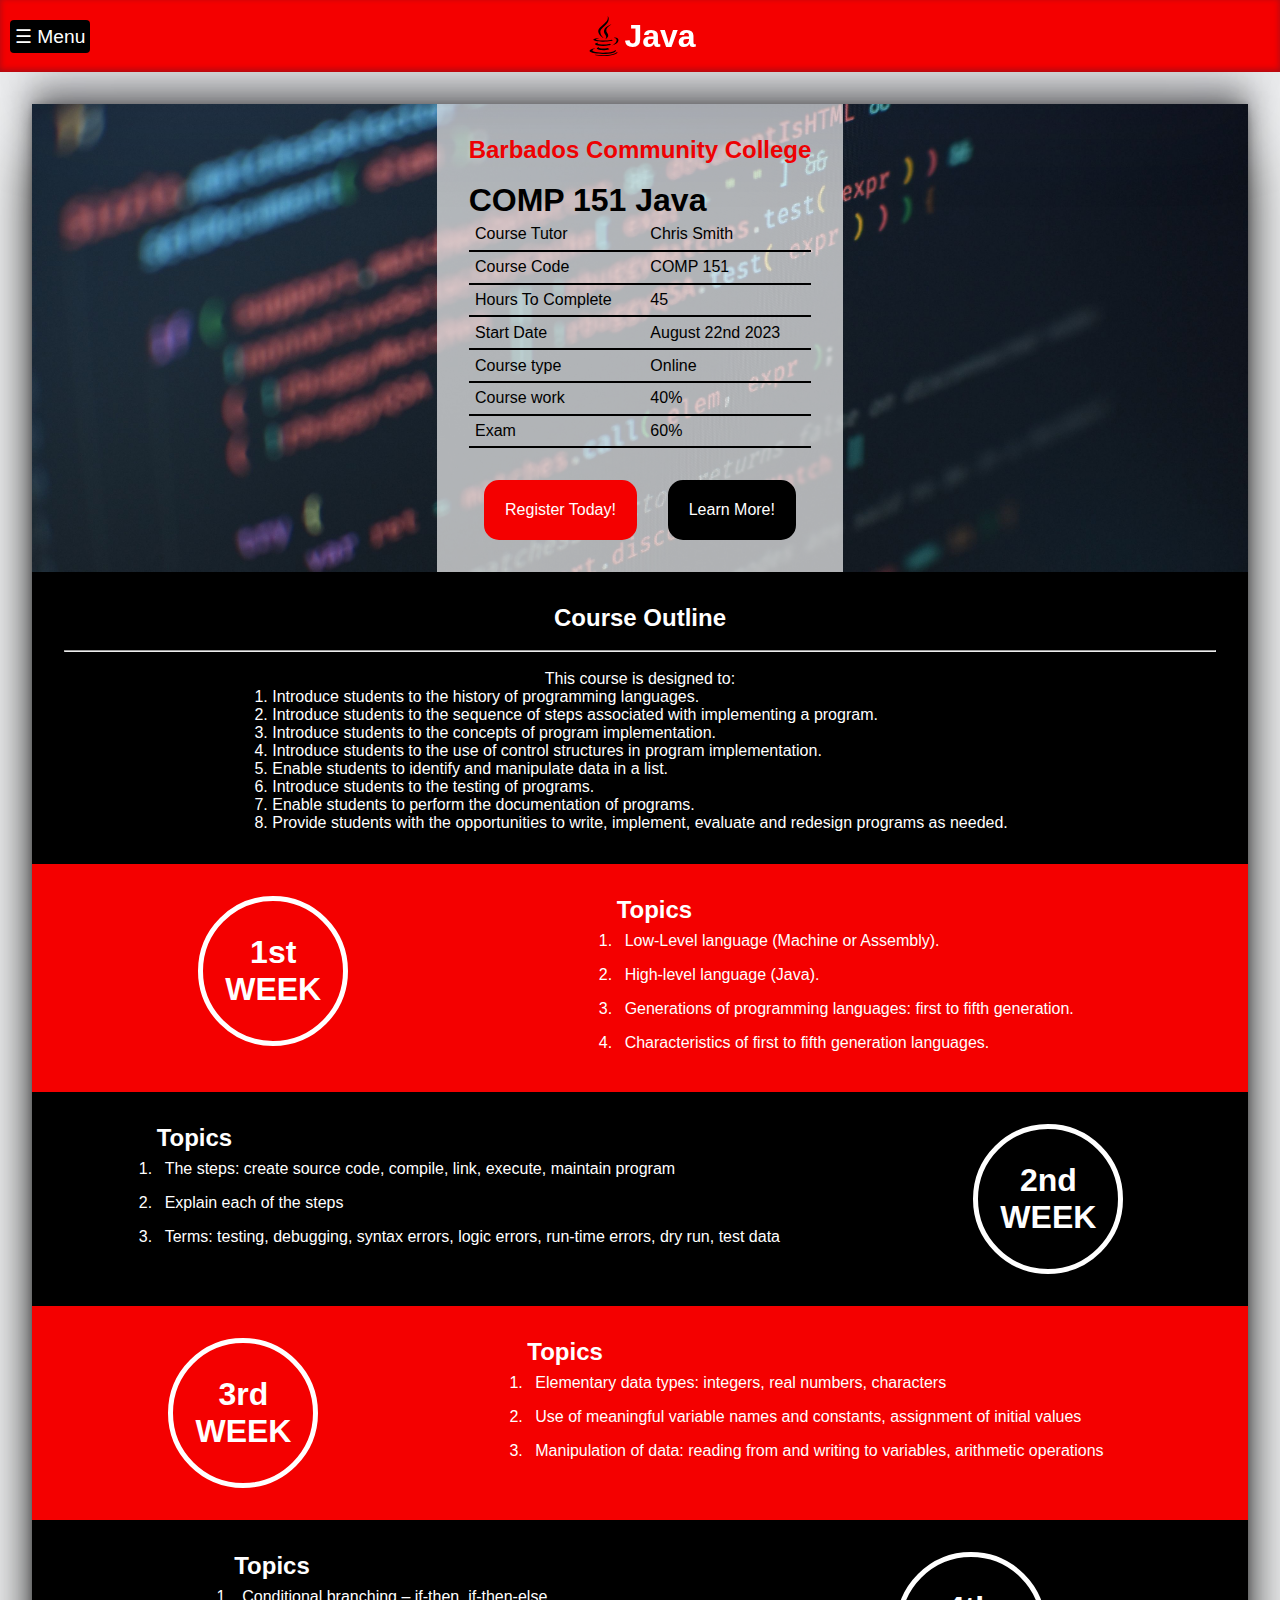
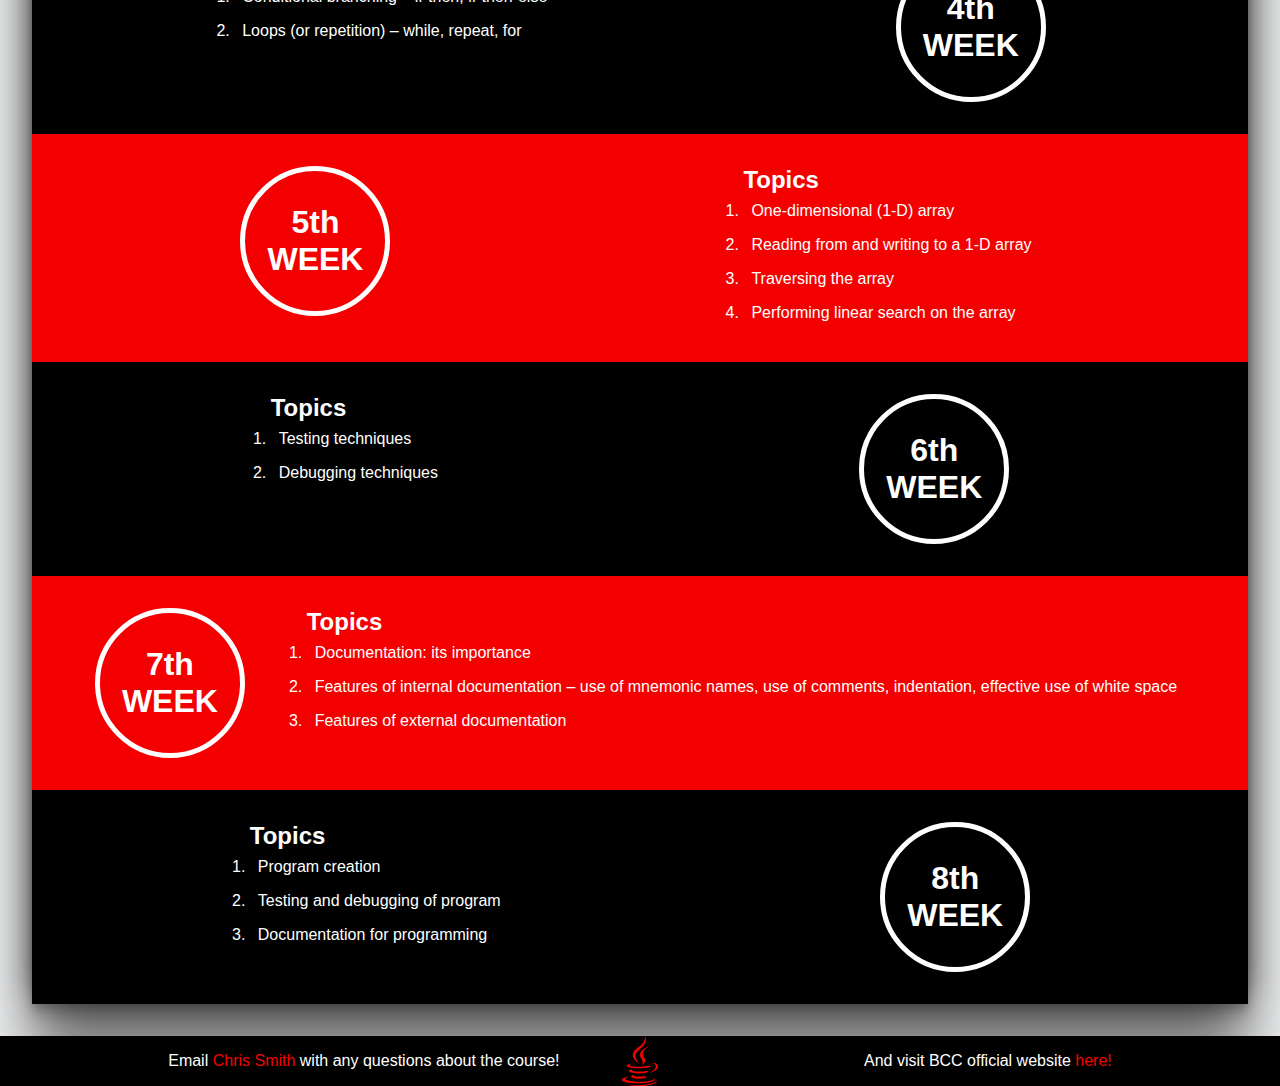
<file: pages/syllabus.html>
<!DOCTYPE html>
<html lang="en">

<head>
    <meta charset="UTF-8">
    <meta http-equiv="X-UA-Compatible" content="IE=edge">
    <meta name="viewport" content="width=device-width, initial-scale=1.0">
    <link rel="stylesheet" href="../styles.css">
    <link rel="icon" type="image/x-icon" href="../Images/javaOriginal.svg">
    <title>Course Syllabus</title>
    <style>
        #contentHead {
            width: 100%;
            display: flex;
            flex-direction: column;
            align-items: center;
            background-image: url("../Images/codeBackground.jpg");
            background-repeat: no-repeat;
            background-size: cover;
        }

        #courseInfo {
            display: flex;
            flex-direction: column;
            flex-wrap: wrap;
            width: fit-content;
            background-color: rgba(243, 243, 243, .7);
            padding: 2em;
        }

        table {
            text-align: left;
            border-collapse: collapse;
            margin-bottom: 2em;
        }

        td {
            border-bottom: 2px solid black;
            padding: 0.4em;
        }

        #headBtns {
            display: flex;
            flex-direction: row;
            justify-content: space-around;
        }

        #registerBtn,
        #registerBtn:visited {
            color: white;
            background-color: #f40000;
            text-decoration: none;
            padding: 1em;
            border: 5px solid #f40000;
            border-radius: 15px;
        }

        #registerBtn:hover {
            color: #f40000;
            background-color: white;
            border: 5px solid white;
            border-radius: 15px;
        }

        #registerBtn:active {
            color: white;
            background-color: black;
            border: 5px solid black;
            border-radius: 15px;
        }

        #moreBtn,
        #moreBtn:visited {
            color: white;
            background-color: black;
            text-decoration: none;
            padding: 1em;
            border: 5px solid black;
            border-radius: 15px;
        }

        #moreBtn:hover {
            color: black;
            background-color: white;
            border: 5px solid white;
            border-radius: 15px;
            ;
        }

        #moreBtn:active {
            color: white;
            background-color: #f40000;
            border: 5px solid #f40000;
            border-radius: 15px;
        }

        #courseOutline {
            display: flex;
            flex-direction: column;
            justify-content: center;
            align-items: center;
            width: 100%;
            background-color: black;
            color: white;
            padding: 2em;
        }

        .weekLeft {
            width: 100%;
            display: flex;
            flex-direction: row;
            flex-wrap: wrap;
            justify-content: space-around;
            background-color: #f40000;
            padding: 2em;
            color: white;
        }

        .weekRight {
            width: 100%;
            display: flex;
            flex-direction: row-reverse;
            flex-wrap: wrap;
            justify-content: space-around;
            background-color: black;
            padding: 2em;
            color: white;
        }

        .weekAndNum {
            display: flex;
            flex-direction: column;
            justify-content: center;
            align-items: center;
            border: 5px solid white;
            border-radius: 50%;
            height: 150px;
            width: 150px;
        }

        .topicAndList li {
            padding: .5em;
        }
    </style>
</head>

<body>
    <div id="Crt">
        <!--MENU & HEADER-->
        <div id="header">
            <button id="menu-toggle">☰ Menu</button>
            <div id="menu">
                <button id="menu-close">✕</button>
                <div id="menuLinks">
                    <a class="menuLink" href="../index.html">Home</a>
                    <a class="menuLink" href="syllabus.html">Syllabus</a>
                    <a class="menuLink" href="form.html">Registration Form</a>
                    <a class="menuLink" href="class.html">Class Materials & Quizzes</a>
                    <a class="menuLink" href="about.html">About Us</a>
                    <a class="menuLink" href="faq.html">FAQs</a>
                </div>

            </div>

            <a href="../index.html" id="headerLink"><img src="../Images/javaIcon.svg" alt="Java Icon"
                    style="width: 2.5em;"/>
                <h1>Java</h1>
            </a>
        </div>

        <!--CONTENT-->

        <div id="content">
            <div id="contentHead">
                <div id="courseInfo">
                    <h2 style="color:#f40000">Barbados Community College</h2>

                    <br/>

                    <h1>COMP 151 Java</h1>

                    <table>
                        <tr>
                            <td>Course Tutor</td>
                            <td>Chris Smith</td>
                        </tr>

                        <tr>
                            <td>Course Code</td>
                            <td>COMP 151</td>
                        </tr>

                        <tr>
                            <td>Hours To Complete</td>
                            <td>45</td>
                        </tr>

                        <tr>
                            <td>Start Date</td>
                            <td>August 22nd 2023</td>
                        </tr>

                        <tr>
                            <td>Course type</td>
                            <td>Online</td>
                        </tr>

                        <tr>
                            <td>Course work</td>
                            <td>40%</td>
                        </tr>

                        <tr>
                            <td>Exam</td>
                            <td>60%</td>
                        </tr>
                    </table>

                    <div id="headBtns">
                        <a id="registerBtn" href="form.html">Register Today!</a>
                        <a id="moreBtn"
                            href="https://bcc.edu.bb/Divisions/ComputerStudies/Academics/Programmes/CSACSYR2FT/" target="_blank">
                            Learn More!</a>
                    </div>
                </div>
            </div>

            <div id="courseOutline">
                <h2>Course Outline</h2>

                <br>
                <hr style="width: 100%;">
                <br>

                <p>This course is designed to:</p>

                <ol>
                    <li>Introduce students to the history of programming languages.</li>
                    <li>Introduce students to the sequence of steps associated with implementing a program.</li>
                    <li>Introduce students to the concepts of program implementation.</li>
                    <li>Introduce students to the use of control structures in program implementation.</li>
                    <li>Enable students to identify and manipulate data in a list.</li>
                    <li>Introduce students to the testing of programs.</li>
                    <li>Enable students to perform the documentation of programs.</li>
                    <li>Provide students with the opportunities to write, implement, evaluate and redesign
                        programs as needed.</li>
                </ol>
            </div>

            <div class="weekLeft">
                <div class="weekAndNum">
                    <h1>1st</h1>
                    <h1>WEEK</h1>
                </div>
                <div class="topicAndList">
                    <h2>Topics</h2>
                    <ol>
                        <li>Low-Level language (Machine or Assembly).</li>
                        <li>High-level language (Java).</li>
                        <li>Generations of programming languages: first to fifth generation.</li>
                        <li>Characteristics of first to fifth generation languages.</li>
                    </ol>
                </div>
            </div>

            <div class="weekRight">
                <div class="weekAndNum">
                    <h1>2nd</h1>
                    <h1>WEEK</h1>
                </div>
                <div class="topicAndList">
                    <h2>Topics</h2>
                    <ol>
                        <li>The steps: create source code, compile, link, execute, maintain program</li>
                        <li>Explain each of the steps</li>
                        <li>Terms: testing, debugging, syntax errors, logic errors, run-time errors, dry run, test data
                        </li>
                    </ol>
                </div>
            </div>

            <div class="weekLeft">
                <div class="weekAndNum">
                    <h1>3rd</h1>
                    <h1>WEEK</h1>
                </div>
                <div class="topicAndList">
                    <h2>Topics</h2>
                    <ol>
                        <li>Elementary data types: integers, real numbers, characters</li>
                        <li>Use of meaningful variable names and constants, assignment of initial values</li>
                        <li>Manipulation of data: reading from and writing to variables, arithmetic operations</li>
                    </ol>
                </div>
            </div>

            <div class="weekRight">
                <div class="weekAndNum">
                    <h1>4th</h1>
                    <h1>WEEK</h1>
                </div>
                <div class="topicAndList">
                    <h2>Topics</h2>
                    <ol>
                        <li>Conditional branching – if-then, if-then-else</li>
                        <li>Loops (or repetition) – while, repeat, for</li>
                    </ol>
                </div>
            </div>

            <div class="weekLeft">
                <div class="weekAndNum">
                    <h1>5th</h1>
                    <h1>WEEK</h1>
                </div>
                <div class="topicAndList">
                    <h2>Topics</h2>
                    <ol>
                        <li>One-dimensional (1-D) array</li>
                        <li>Reading from and writing to a 1-D array</li>
                        <li>Traversing the array</li>
                        <li>Performing linear search on the array</li>
                    </ol>
                </div>
            </div>

            <div class="weekRight">
                <div class="weekAndNum">
                    <h1>6th</h1>
                    <h1>WEEK</h1>
                </div>
                <div class="topicAndList">
                    <h2>Topics</h2>
                    <ol>
                        <li>Testing techniques</li>
                        <li>Debugging techniques</li>
                    </ol>
                </div>
            </div>

            <div class="weekLeft">
                <div class="weekAndNum">
                    <h1>7th</h1>
                    <h1>WEEK</h1>
                </div>
                <div class="topicAndList">
                    <h2>Topics</h2>
                    <ol>
                        <li>Documentation: its importance</li>
                        <li>Features of internal documentation – use of mnemonic names, use of comments, indentation,
                            effective use of white space</li>
                        <li>Features of external documentation</li>
                    </ol>
                </div>
            </div>

            <div class="weekRight">
                <div class="weekAndNum">
                    <h1>8th</h1>
                    <h1>WEEK</h1>
                </div>
                <div class="topicAndList">
                    <h2>Topics</h2>
                    <ol>
                        <li>Program creation</li>
                        <li>Testing and debugging of program</li>
                        <li>Documentation for programming</li>
                    </ol>
                </div>
            </div>
        </div>

        <!--FOOTER-->

        <div id="footer">
            <p>Email <a href="mailto:chris.smith@bcc.edu.bb">Chris Smith</a> with any questions about the course!</p>
            <p>And visit BCC official website <a href="https://bcc.edu.bb/" target="_blank">here!</a></p>
        </div>
    </div>
    <script src="../script.js"></script>
</html>
</file>
<file: styles.css>
/* Small CSS reset */
* {
    padding: 0%;
    margin: 0%;
    box-sizing: border-box;
}

body,
html {
    width: 100%;
    display: inline-block;
    font-family: 'Helvetica', 'Arial', sans-serif;
    background-color: #eff0f1;
}

#Crt {
    /*min-height right now is forcing the webpage to take up all of the devices viewport */
    min-height: 100vh;
    display: flex;
    flex-direction: column;
}

/* MENU AND HEAD */

#header {
    width: 100%;
    display: flex;
    justify-content: center;
    align-items: center;
    padding: 1em;
    position: sticky;
    top: 0%;
    background-color: #f40000;
    color: white;
    text-align: center;
    box-shadow: rgba(50, 50, 93, 0.25) 0px 50px 100px -20px,
        rgba(0, 0, 0, 0.3) 0px 30px 60px -30px,
        rgba(10, 37, 64, 0.35) 0px -2px 6px 0px inset;
}

#headerLink {
    text-decoration: none;
    display: contents;
    color: currentColor;
}

#menu-toggle {
    position: fixed;
    top: 20px;
    left: 10px;
    background-color: black;
    color: #fff;
    padding: 5px;
    border: none;
    border-radius: 4px;
    font-size: 1.2em;
}

#menuLinks {
    display: flex;
    flex-direction: column;
    text-decoration: none;
    list-style: none;
    text-align: left;
    font-size: larger;
    font-weight: bold;
}

.menuLink,
.menuLink:visited {
    text-decoration: none;
    padding: 1em;
    color: black;
}

.menuLink:hover {
    background-color: black;
    color: white;
}

.menuLink:active {
    background-color: white;
    color: black;
    box-shadow: rgba(50, 50, 93, 0.25) 0px 30px 60px -12px inset,
        rgba(0, 0, 0, 0.3) 0px 18px 36px -18px inset;
}

#menu-toggle:hover {
    background-color: white;
    color: black;
}

#menu-toggle:active {
    background-color: white;
    color: black;
    box-shadow: rgba(50, 50, 93, 0.25) 0px 30px 60px -12px inset,
        rgba(0, 0, 0, 0.3) 0px 18px 36px -18px inset;
}

/* Creating a side menu off the webpage to be called into view by click event */
#menu {
    display: flex;
    justify-content: center;
    align-items: center;
    position: fixed;
    top: 0;
    left: -400px;
    width: 300px;
    height: 100%;
    background-color: #fff;
    list-style: none;
    margin: 0;
    padding: 60px 20px 20px;
    transition: transform 0.3s ease-in-out;
    background-color: #ECEFF1;
    box-shadow: 2px 2px 6px rgba(0, 0, 0, .4);
}

/* Moves the menu into view when activated */
#menu-toggle.active+#menu {
    transform: translateX(400px);
}

#menu-close {
    position: absolute;
    top: 10px;
    right: 10px;
    background-color: black;
    color: #fff;
    padding: 10px;
    border: none;
    border-radius: 4px;
    font-size: 1.2em;
}

#menu-close:hover {
    background-color: white;
    color: black;
}

#menu-close:active {
    background-color: white;
    color: black;
    box-shadow: rgba(50, 50, 93, 0.25) 0px 30px 60px -12px inset,
        rgba(0, 0, 0, 0.3) 0px 18px 36px -18px inset;
}

/* CONTENT */

#content {
    display: flex;
    justify-content: center;
    align-items: center;
    flex-direction: column;
    /* flex-grow makes the content take up all available space within its container */
    flex-grow: 1;
    margin: 2em;
    box-shadow: rgba(0, 0, 0, 0.55) 0px 54px 55px, 
    rgba(0, 0, 0, 0.52) 0px -12px 30px, 
    rgba(0, 0, 0, 0.12) 0px 4px 6px, 
    rgba(0, 0, 0, 0.17) 0px 12px 13px, 
    rgba(0, 0, 0, 0.09) 0px -3px 5px;
    overflow: hidden;
}

/* FOOTER */

#footer {
    display: flex;
    justify-content: space-around;
    flex-wrap: wrap;
    background-color: black;
    background-image: url(Images/javaIconRed.svg);
    background-position: center;
    background-repeat: no-repeat;
    background-size: contain;
    padding: 1em;
    margin-top: auto;
    color: white;
    /* z-index specifies the stack order of elements, higher number is always in front */
    z-index: 1;
}

#footer a,
#footer a:visited {
    text-decoration: none;
    color: #f40000;
}

#footer a:hover {
    color: white;
}

#footer a:active {
    color: #f40000
}
</file>
